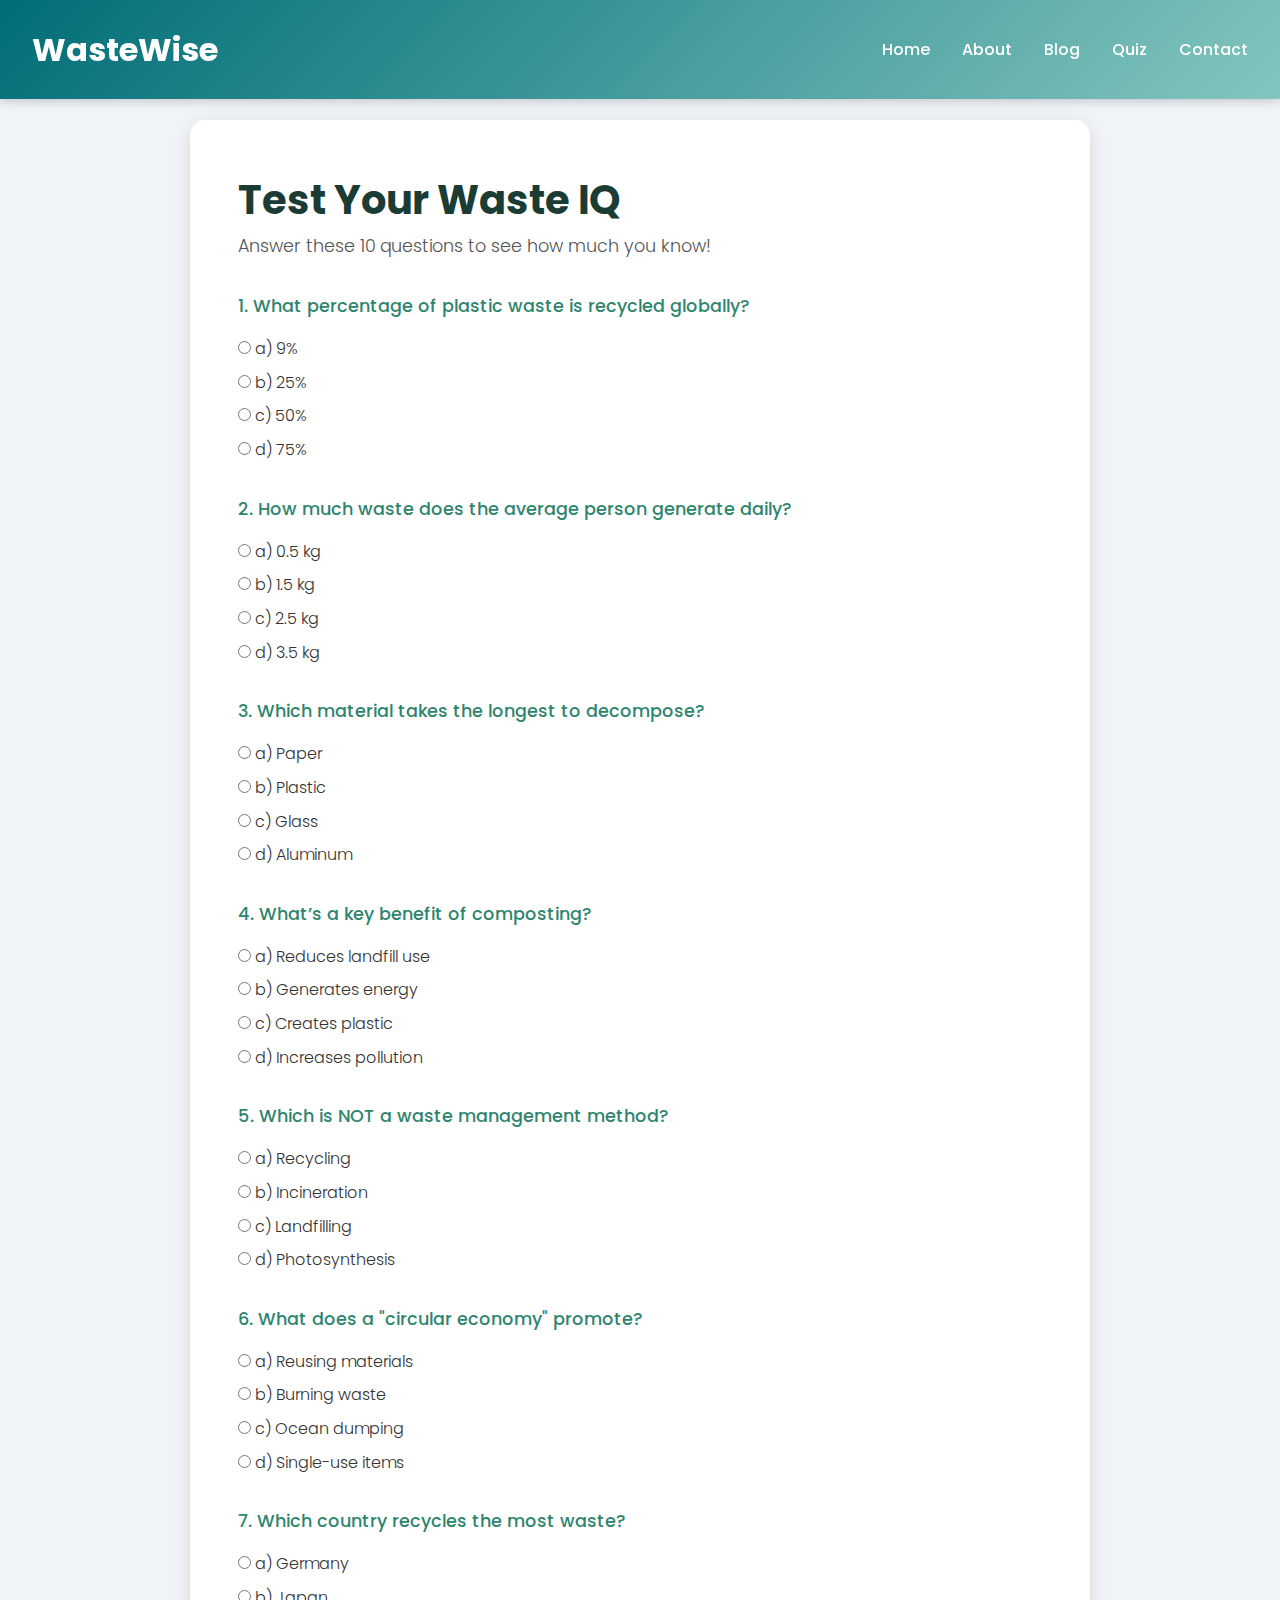
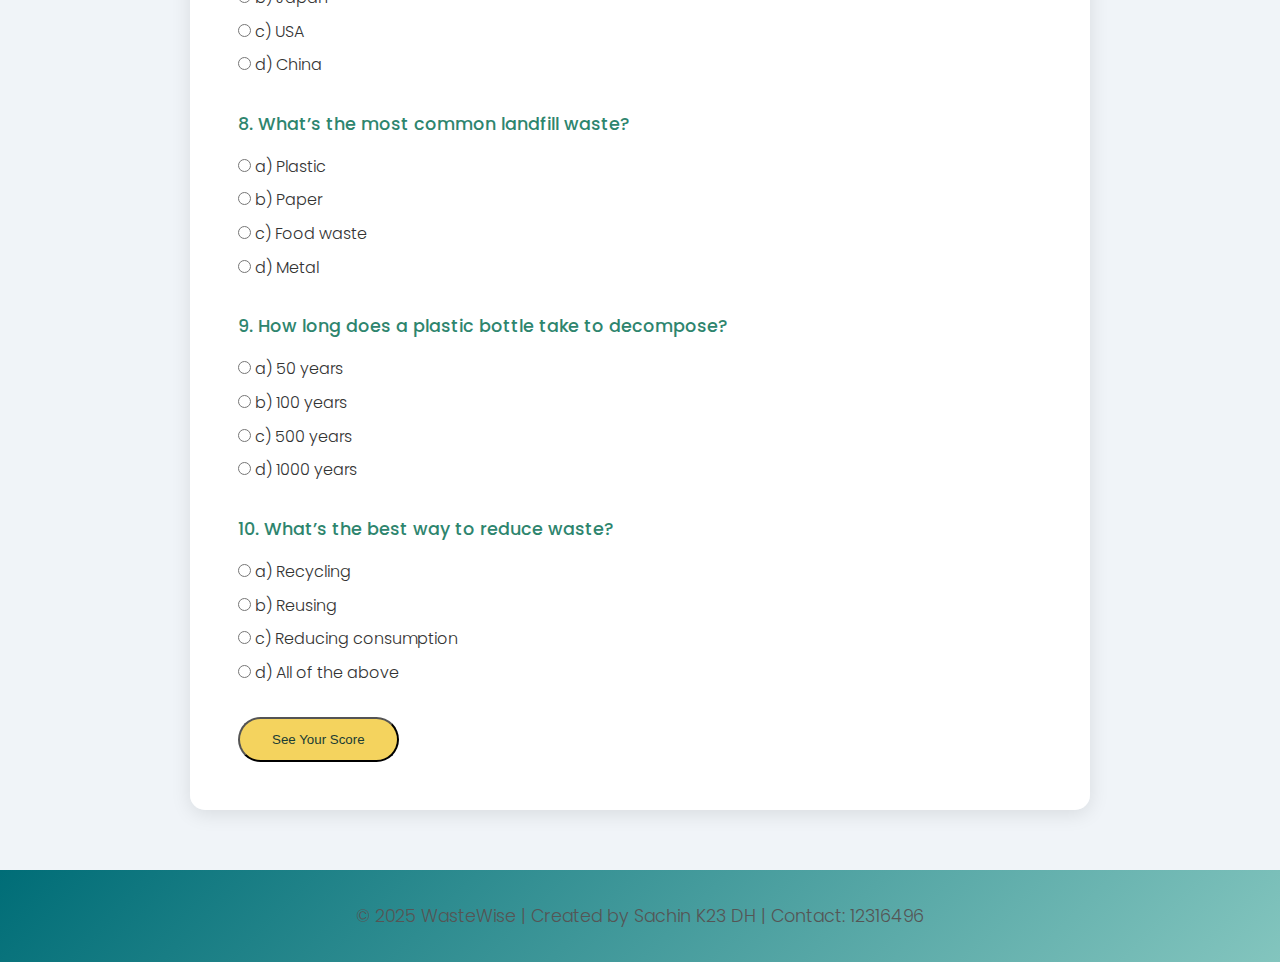
<file: quiz.html>
<!DOCTYPE html>
<html lang="en">
<head>
    <meta charset="UTF-8">
    <meta name="viewport" content="width=device-width, initial-scale=1.0">
    <title>Quiz - WasteWise</title>
    <link href="https://fonts.googleapis.com/css2?family=Poppins:wght@300;500;700&display=swap" rel="stylesheet">
    <link rel="stylesheet" href="styles.css">
</head>
<body class="quiz-page" style="background-image: url('https://images.unsplash.com/photo-1503595856157-6c3d4729e4b9?ixlib=rb-4.0.3&auto=format&fit=crop&w=1350&q=80');">
    <header>
        <div class="logo">WasteWise</div>
        <nav>
            <ul>
                <li><a href="index.html#home">Home</a></li>
                <li><a href="index.html#about">About</a></li>
                <li><a href="index.html#blog">Blog</a></li>
                <li><a href="quiz.html">Quiz</a></li>
                <li><a href="index.html#contact">Contact</a></li>
            </ul>
        </nav>
    </header>

    <section class="quiz-container">
        <h1>Test Your Waste IQ</h1>
        <p>Answer these 10 questions to see how much you know!</p>
        <form id="quiz-form" action="quiz.php" method="POST">
            <div class="question">
                <p>1. What percentage of plastic waste is recycled globally?</p>
                <label><input type="radio" name="q1" value="a" required> a) 9%</label>
                <label><input type="radio" name="q1" value="b"> b) 25%</label>
                <label><input type="radio" name="q1" value="c"> c) 50%</label>
                <label><input type="radio" name="q1" value="d"> d) 75%</label>
            </div>
            <div class="question">
                <p>2. How much waste does the average person generate daily?</p>
                <label><input type="radio" name="q2" value="a" required> a) 0.5 kg</label>
                <label><input type="radio" name="q2" value="b"> b) 1.5 kg</label>
                <label><input type="radio" name="q2" value="c"> c) 2.5 kg</label>
                <label><input type="radio" name="q2" value="d"> d) 3.5 kg</label>
            </div>
            <div class="question">
                <p>3. Which material takes the longest to decompose?</p>
                <label><input type="radio" name="q3" value="a" required> a) Paper</label>
                <label><input type="radio" name="q3" value="b"> b) Plastic</label>
                <label><input type="radio" name="q3" value="c"> c) Glass</label>
                <label><input type="radio" name="q3" value="d"> d) Aluminum</label>
            </div>
            <div class="question">
                <p>4. What’s a key benefit of composting?</p>
                <label><input type="radio" name="q4" value="a" required> a) Reduces landfill use</label>
                <label><input type="radio" name="q4" value="b"> b) Generates energy</label>
                <label><input type="radio" name="q4" value="c"> c) Creates plastic</label>
                <label><input type="radio" name="q4" value="d"> d) Increases pollution</label>
            </div>
            <div class="question">
                <p>5. Which is NOT a waste management method?</p>
                <label><input type="radio" name="q5" value="a" required> a) Recycling</label>
                <label><input type="radio" name="q5" value="b"> b) Incineration</label>
                <label><input type="radio" name="q5" value="c"> c) Landfilling</label>
                <label><input type="radio" name="q5" value="d"> d) Photosynthesis</label>
            </div>
            <div class="question">
                <p>6. What does a "circular economy" promote?</p>
                <label><input type="radio" name="q6" value="a" required> a) Reusing materials</label>
                <label><input type="radio" name="q6" value="b"> b) Burning waste</label>
                <label><input type="radio" name="q6" value="c"> c) Ocean dumping</label>
                <label><input type="radio" name="q6" value="d"> d) Single-use items</label>
            </div>
            <div class="question">
                <p>7. Which country recycles the most waste?</p>
                <label><input type="radio" name="q7" value="a" required> a) Germany</label>
                <label><input type="radio" name="q7" value="b"> b) Japan</label>
                <label><input type="radio" name="q7" value="c"> c) USA</label>
                <label><input type="radio" name="q7" value="d"> d) China</label>
            </div>
            <div class="question">
                <p>8. What’s the most common landfill waste?</p>
                <label><input type="radio" name="q8" value="a" required> a) Plastic</label>
                <label><input type="radio" name="q8" value="b"> b) Paper</label>
                <label><input type="radio" name="q8" value="c"> c) Food waste</label>
                <label><input type="radio" name="q8" value="d"> d) Metal</label>
            </div>
            <div class="question">
                <p>9. How long does a plastic bottle take to decompose?</p>
                <label><input type="radio" name="q9" value="a" required> a) 50 years</label>
                <label><input type="radio" name="q9" value="b"> b) 100 years</label>
                <label><input type="radio" name="q9" value="c"> c) 500 years</label>
                <label><input type="radio" name="q9" value="d"> d) 1000 years</label>
            </div>
            <div class="question">
                <p>10. What’s the best way to reduce waste?</p>
                <label><input type="radio" name="q10" value="a" required> a) Recycling</label>
                <label><input type="radio" name="q10" value="b"> b) Reusing</label>
                <label><input type="radio" name="q10" value="c"> c) Reducing consumption</label>
                <label><input type="radio" name="q10" value="d"> d) All of the above</label>
            </div>
            <button type="submit" class="btn">See Your Score</button>
        </form>
    </section>

    <footer>
        <p>© 2025 WasteWise | Created by Sachin K23 DH | Contact: 12316496</p>
    </footer>

    <script src="scripts.js"></script>
</body>
</html>
</file>
<file: styles.css>
* {
    margin: 0;
    padding: 0;
    box-sizing: border-box;
}
body {
    font-family: 'Poppins', sans-serif;
    background-color: #f0f4f8;
    color: #333;
    line-height: 1.6;
}
header {
    background: linear-gradient(135deg, #006D77, #83C5BE);
    color: #fff;
    padding: 1.5rem 2rem;
    display: flex;
    justify-content: space-between;
    align-items: center;
    position: fixed;
    width: 100%;
    top: 0;
    z-index: 1000;
    box-shadow: 0 2px 10px rgba(0,0,0,0.2);
}
.logo {
    font-size: 2rem;
    font-weight: 700;
}
nav ul {
    display: flex;
    list-style: none;
    gap: 2rem;
}
nav a {
    color: #fff;
    text-decoration: none;
    font-weight: 500;
    transition: color 0.3s ease;
}
nav a:hover {
    color: #f4d35e;
}
.hero {
    background: url('https://images.unsplash.com/photo-1596571880298-ddee5db8604c?ixlib=rb-4.0.3&auto=format&fit=crop&w=1350&q=80') no-repeat center/cover;
    height: 100vh;
    display: flex;
    align-items: center;
    justify-content: center;
    text-align: center;
    color: #fff;
}
.hero-content {
    background: rgba(0, 0, 0, 0.5);
    padding: 3rem;
    border-radius: 15px;
}
.hero h1 {
    font-size: 3rem;
    font-weight: 700;
    margin-bottom: 1rem;
}
.hero p {
    font-size: 1.3rem;
    font-weight: 300;
}
.btn {
    display: inline-block;
    background: #f4d35e;
    color: #1a3c34;
    padding: 0.8rem 2rem;
    border-radius: 25px;
    text-decoration: none;
    font-weight: 500;
    transition: background 0.3s ease;
}
.btn:hover {
    background: #f4a261;
}
section {
    padding: 6rem 2rem;
}
h2 {
    font-size: 2.5rem;
    font-weight: 700;
    color: #1a3c34;
    margin-bottom: 1.5rem;
}
p {
    font-size: 1.1rem;
    font-weight: 300;
    color: #555;
}
.grid {
    display: grid;
    grid-template-columns: repeat(auto-fit, minmax(280px, 1fr));
    gap: 2rem;
    margin-top: 2rem;
}
.card {
    background: #fff;
    border-radius: 15px;
    overflow: hidden;
    box-shadow: 0 4px 15px rgba(0,0,0,0.1);
    transition: transform 0.3s ease;
}
.card:hover {
    transform: translateY(-10px);
}
.card img {
    width: 100%;
    height: 200px;
    object-fit: cover;
}
.card p, .card h3 {
    padding: 1rem;
    text-align: center;
}
.card h3 a {
    color: #2e856e;
    text-decoration: none;
    font-weight: 500;
}
.card h3 a:hover {
    color: #f4d35e;
}
.about, .impacts, .gallery {
    background: #fff;
}
.blog-page {
    background-size: cover;
    background-attachment: fixed;
}
.blog-container {
    max-width: 900px;
    margin: 120px auto 60px;
    padding: 3rem;
    background: rgba(255, 255, 255, 0.95);
    border-radius: 15px;
    box-shadow: 0 4px 20px rgba(0,0,0,0.1);
}
.blog-container h1 {
    font-size: 2.5rem;
    color: #1a3c34;
}
.blog-container img {
    width: 100%;
    height: auto;
    margin: 1.5rem 0;
    border-radius: 10px;
}
.quiz-page {
    background-size: cover;
    background-attachment: fixed;
}
.quiz-container {
    max-width: 900px;
    margin: 120px auto 60px;
    padding: 3rem;
    background: rgba(255, 255, 255, 0.95);
    border-radius: 15px;
    box-shadow: 0 4px 20px rgba(0,0,0,0.1);
}
.quiz-container h1 {
    font-size: 2.5rem;
    color: #1a3c34;
}
.question {
    margin: 2rem 0;
    text-align: left;
}
.question p {
    font-weight: 500;
    color: #2e856e;
    margin-bottom: 1rem;
}
.question label {
    display: block;
    margin: 0.5rem 0;
    font-weight: 300;
}
#score-display {
    margin-top: 2rem;
    padding: 1.5rem;
    background: #f4d35e;
    color: #1a3c34;
    border-radius: 10px;
    font-size: 1.2rem;
    font-weight: 500;
}
footer {
    background: linear-gradient(135deg, #006D77, #83C5BE);
    color: #fff;
    text-align: center;
    padding: 2rem;
    font-weight: 300;
}
#chat-toggle {
    position: fixed;
    bottom: 20px;
    right: 20px;
    background: #f4d35e;
    color: #1a3c34;
    border: none;
    padding: 1rem 2rem;
    border-radius: 25px;
    cursor: pointer;
    font-weight: 500;
    transition: background 0.3s ease;
}
#chat-toggle:hover {
    background: #f4a261;
}
#chat-bot {
    position: fixed;
    bottom: 80px;
    right: 20px;
    width: 400px;
    height: 500px;
    background: #fff;
    border-radius: 15px;
    box-shadow: 0 4px 20px rgba(0,0,0,0.2);
    display: none;
    flex-direction: column;
    padding: 1.5rem;
}
.chat-title {
    font-size: 1.5rem;
    font-weight: 700;
    color: #1a3c34;
    text-align: center;
    margin-bottom: 1rem;
}
.chat-container {
    flex-grow: 1;
    overflow-y: auto;
    padding: 1rem;
    background: #f0f4f8;
    border-radius: 10px;
}
.chat-box {
    margin: 0.5rem 0;
}
.chat-bubble {
    display: inline-block;
    padding: 0.8rem 1.2rem;
    border-radius: 15px;
    max-width: 80%;
}
.ai-chat {
    background: #2e856e;
    color: #fff;
}
.user-chat {
    background: #f4d35e;
    color: #1a3c34;
    margin-left: auto;
    display: block;
}
.prompt-area {
    display: flex;
    gap: 1rem;
    margin-top: 1rem;
}
.prompt-area input {
    flex-grow: 1;
    padding: 0.8rem;
    border: 1px solid #ddd;
    border-radius: 20px;
    font-weight: 300;
}
.prompt-area button {
    background: #2e856e;
    color: #fff;
    border: none;
    padding: 0.8rem;
    border-radius: 50%;
    width: 40px;
    height: 40px;
    cursor: pointer;
    transition: background 0.3s ease;
}
.prompt-area button:hover {
    background: #1a3c34;
}
@media (max-width: 768px) {
    nav ul { flex-direction: column; gap: 1rem; }
    .hero h1 { font-size: 2rem; }
    .hero p { font-size: 1rem; }
    #chat-bot { width: 90%; height: 60vh; }
}
</file>
